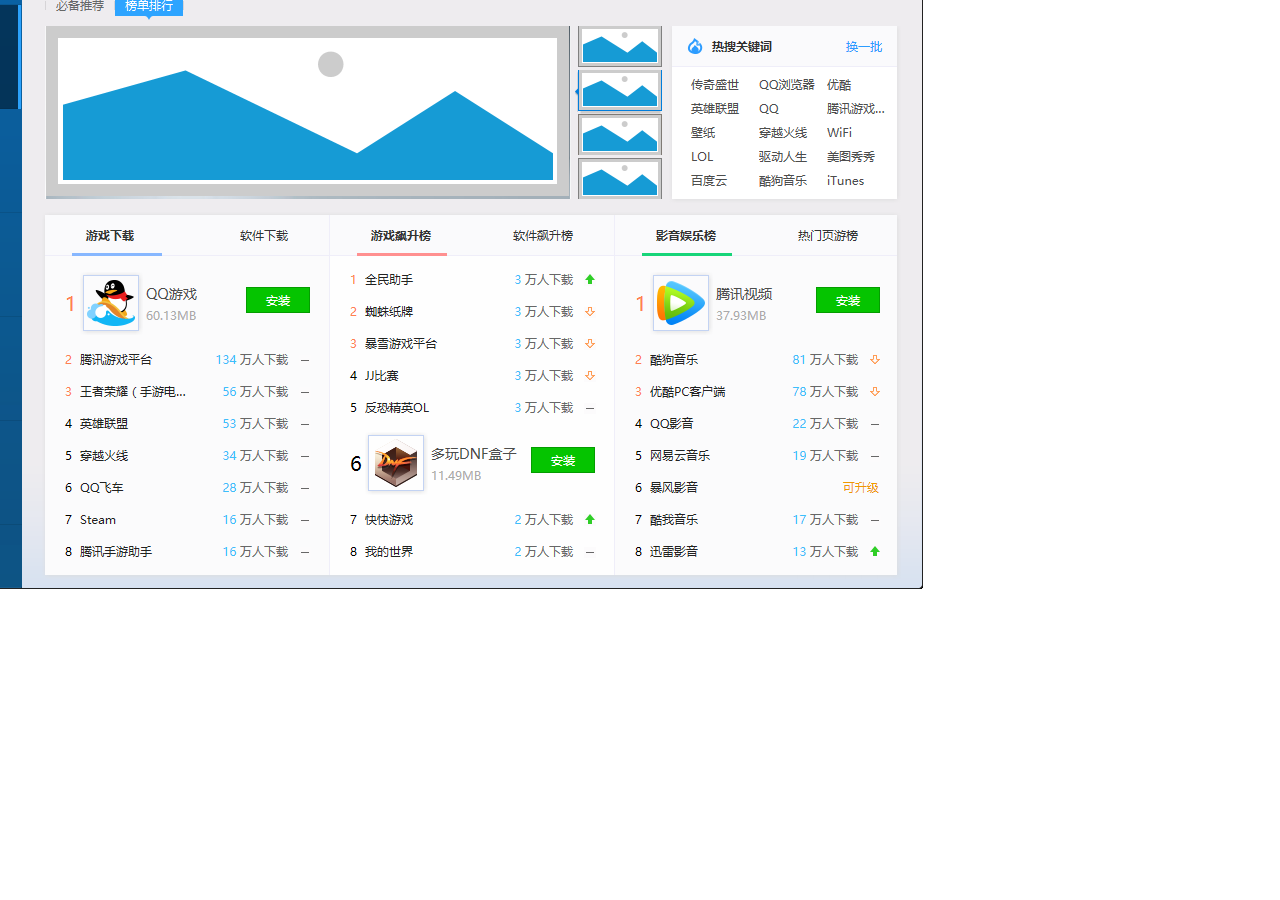
<file: page1.html>
﻿<!DOCTYPE html>
<html>
  <head>
    <title>page1</title>
    <meta http-equiv="X-UA-Compatible" content="IE=edge"/>
    <meta http-equiv="content-type" content="text/html; charset=utf-8"/>
    <meta name="apple-mobile-web-app-capable" content="yes"/>
    <link href="resources/css/jquery-ui-themes.css" type="text/css" rel="stylesheet"/>
    <link href="resources/css/axure_rp_page.css" type="text/css" rel="stylesheet"/>
    <link href="data/styles.css" type="text/css" rel="stylesheet"/>
    <link href="files/page1/styles.css" type="text/css" rel="stylesheet"/>
    <script src="resources/scripts/jquery-1.7.1.min.js"></script>
    <script src="resources/scripts/jquery-ui-1.8.10.custom.min.js"></script>
    <script src="resources/scripts/axure/axQuery.js"></script>
    <script src="resources/scripts/axure/globals.js"></script>
    <script src="resources/scripts/axutils.js"></script>
    <script src="resources/scripts/axure/annotation.js"></script>
    <script src="resources/scripts/axure/axQuery.std.js"></script>
    <script src="resources/scripts/axure/doc.js"></script>
    <script src="data/document.js"></script>
    <script src="resources/scripts/messagecenter.js"></script>
    <script src="resources/scripts/axure/events.js"></script>
    <script src="resources/scripts/axure/recording.js"></script>
    <script src="resources/scripts/axure/action.js"></script>
    <script src="resources/scripts/axure/expr.js"></script>
    <script src="resources/scripts/axure/geometry.js"></script>
    <script src="resources/scripts/axure/flyout.js"></script>
    <script src="resources/scripts/axure/ie.js"></script>
    <script src="resources/scripts/axure/model.js"></script>
    <script src="resources/scripts/axure/repeater.js"></script>
    <script src="resources/scripts/axure/sto.js"></script>
    <script src="resources/scripts/axure/utils.temp.js"></script>
    <script src="resources/scripts/axure/variables.js"></script>
    <script src="resources/scripts/axure/drag.js"></script>
    <script src="resources/scripts/axure/move.js"></script>
    <script src="resources/scripts/axure/visibility.js"></script>
    <script src="resources/scripts/axure/style.js"></script>
    <script src="resources/scripts/axure/adaptive.js"></script>
    <script src="resources/scripts/axure/tree.js"></script>
    <script src="resources/scripts/axure/init.temp.js"></script>
    <script src="files/page1/data.js"></script>
    <script src="resources/scripts/axure/legacy.js"></script>
    <script src="resources/scripts/axure/viewer.js"></script>
    <script src="resources/scripts/axure/math.js"></script>
    <script type="text/javascript">
      $axure.utils.getTransparentGifPath = function() { return 'resources/images/transparent.gif'; };
      $axure.utils.getOtherPath = function() { return 'resources/Other.html'; };
      $axure.utils.getReloadPath = function() { return 'resources/reload.html'; };
    </script>
  </head>
  <body>
    <div id="base" class="">

      <!-- Unnamed (图片) -->
      <div id="u953" class="ax_default _图片">
        <img id="u953_img" class="img " src="images/page1/u953.png"/>
        <!-- Unnamed () -->
        <div id="u954" class="text" style="display: none; visibility: hidden">
          <p><span></span></p>
        </div>
      </div>

      <!-- Unnamed (图片) -->
      <div id="u955" class="ax_default _图片">
        <img id="u955_img" class="img " src="images/page1/u955.png"/>
        <!-- Unnamed () -->
        <div id="u956" class="text" style="display: none; visibility: hidden">
          <p><span></span></p>
        </div>
      </div>

      <!-- Unnamed (图片) -->
      <div id="u957" class="ax_default _图片">
        <img id="u957_img" class="img " src="images/page1/u957.png"/>
        <!-- Unnamed () -->
        <div id="u958" class="text" style="display: none; visibility: hidden">
          <p><span></span></p>
        </div>
      </div>

      <!-- Unnamed (图片) -->
      <div id="u959" class="ax_default _图片">
        <img id="u959_img" class="img " src="images/page1/u957.png"/>
        <!-- Unnamed () -->
        <div id="u960" class="text" style="display: none; visibility: hidden">
          <p><span></span></p>
        </div>
      </div>

      <!-- Unnamed (图片) -->
      <div id="u961" class="ax_default _图片">
        <img id="u961_img" class="img " src="images/page1/u957.png"/>
        <!-- Unnamed () -->
        <div id="u962" class="text" style="display: none; visibility: hidden">
          <p><span></span></p>
        </div>
      </div>

      <!-- Unnamed (图片) -->
      <div id="u963" class="ax_default _图片">
        <img id="u963_img" class="img " src="images/page1/u957.png"/>
        <!-- Unnamed () -->
        <div id="u964" class="text" style="display: none; visibility: hidden">
          <p><span></span></p>
        </div>
      </div>
    </div>
  </body>
</html>
</file>
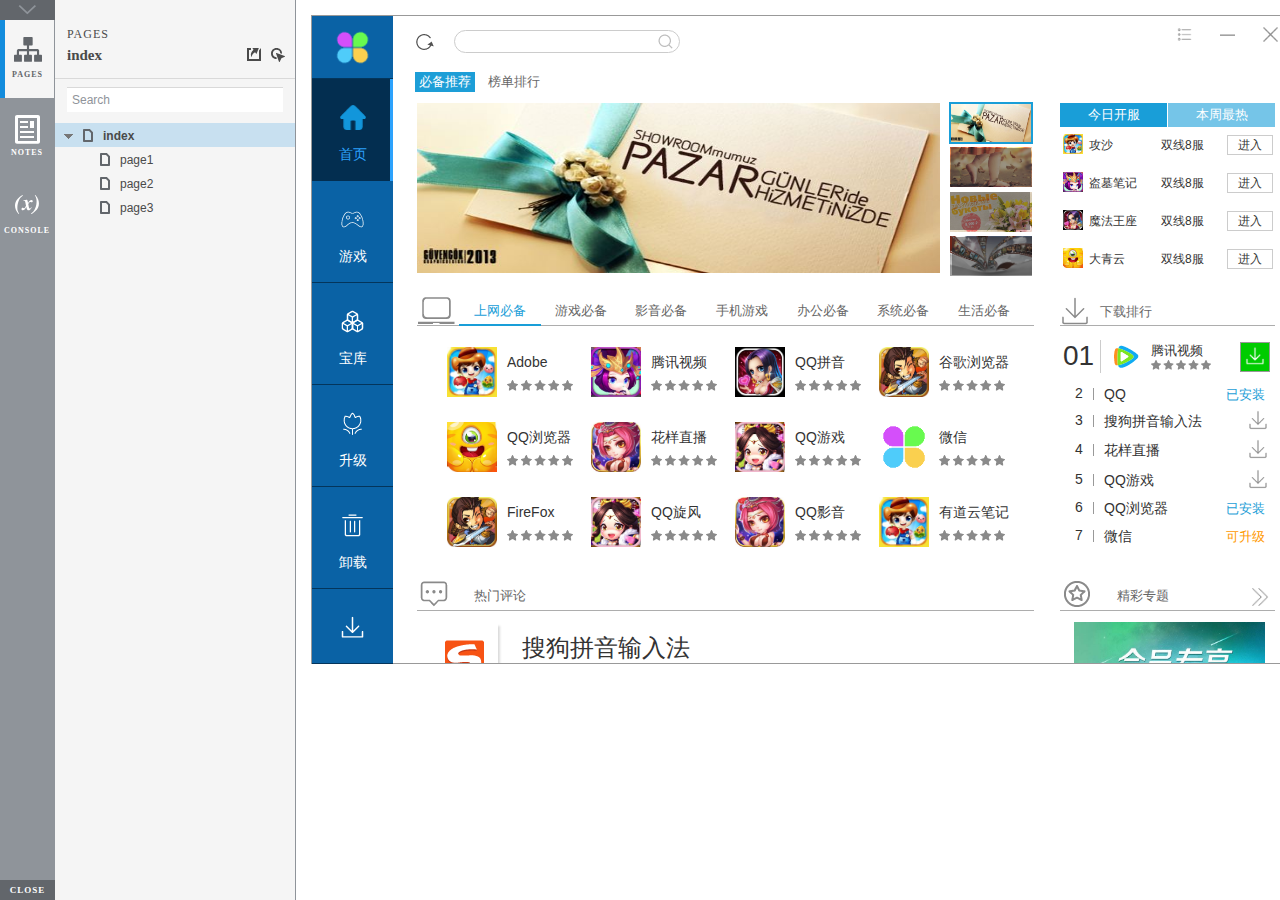
<file: start.html>
﻿<!DOCTYPE html>
<html xmlns="http://www.w3.org/1999/xhtml" xml:lang="en" lang="en">
<head>
    <title>Untitled Document</title>
    <meta http-equiv="X-UA-Compatible" content="IE=edge"/>
    <meta http-equiv="content-type" content="text/html; charset=utf-8" />
    <meta name="viewport" content="width=device-width, initial-scale=1.0" />
    <meta name="apple-mobile-web-app-capable" content="yes" />
    <link type="text/css" href="resources/css/reset.css" rel="Stylesheet" />
    <link type="text/css" href="resources/css/default.css" rel="Stylesheet" />
    <!--<link href='https://fonts.googleapis.com/css?family=Nunito:300' rel='stylesheet' type='text/css'>-->

    <script type="text/javascript">
        if (location.href.toString().indexOf('file://localhost/') == 0) {
            location.href = location.href.toString().replace('file://localhost/', 'file:///');
        }
    </script>

    <script type="text/javascript" src="resources/scripts/jquery-1.7.1.min.js"></script>
    <script type="text/javascript" src="resources/scripts/player/splitter.js"></script>
    <script type="text/javascript" src="resources/scripts/axutils.js"></script>
    <script type="text/javascript" src="resources/scripts/player/axplayer.js"></script>
    <script type="text/javascript" src="resources/scripts/messagecenter.js"></script>
    <script type="text/javascript" src="data/document.js"></script>
    <style type="text/css">

#outerContainer {
	width:1000px;
	height:1500px;
}

.vsplitbar {
    width: 3px;
    /*background: #B9B9B9;*/
    border-right: 1px solid #8f949a;
}

.vsplitbar:hover, .vsplitbar.active {
    background: #8f949a;
}

#rightPanel {
    background-color: White;
}

/*#leftPanel {
    min-width: 120px;
}*/

.splitterMask {
   position:absolute;
   top: 0;
   left: 0;
   width: 100%;
   height: 100%;
   overflow: hidden;
   background-image: url(resources/images/transparent.gif);
   z-index: 20000;
}

    </style>
    <script type="text/javascript" language="JavaScript"><!--
        var SITEMAP_COLLAPSE_VAR_NAME = 'c';
        var PLUGIN_VAR_NAME = 'g';
        var FOOTNOTES_VAR_NAME = 'fn';
        var ADAPTIVE_VIEW_VAR_NAME = 'view';
        var lastLeftPanelWidth = 295;
        var toolBarOnly = true;

        // isolate scope
        (function() {
            setUpController();
            
            var configuration = $axure.document.configuration;
            var _settings = {};
            _settings.projectId = configuration.prototypeId;
            _settings.isAxshare = configuration.isAxshare;
            _settings.loadFeedbackPlugin = configuration.loadFeedbackPlugin;
            var cHash = getHashStringVar(SITEMAP_COLLAPSE_VAR_NAME);
            _settings.startCollapsed = cHash == "1";
            if(cHash == "2") closePlayer();
            var gHash = getHashStringVar(PLUGIN_VAR_NAME);
            if(gHash == "") gHash = 1;
            _settings.startPluginGid = gHash;

            $axure.player.settings = _settings;

            $(window).bind('load', function() {
                if(CHROME_5_LOCAL && !$('body').attr('pluginDetected')) {
                    window.location = 'resources/chrome/chrome.html';
                }
            });

            $(document).ready(function() {
                $axure.page.bind('load.start', mainFrame_onload);
                $axure.messageCenter.addMessageListener(messageCenter_message);

                $(document).on('pluginShown', function (event, data) {
                    setVarInCurrentUrlHash('g', data ? data : '');
                });

                $(document).on('pluginCreated', function(event, data) {
                    if($axure.player.settings.startPluginGid == data) {
                        $axure.player.showPlugin(data);
                    }
                });

                if($axure.player.settings.loadFeedbackPlugin) {
                    if($axure.player.settings.isAxshare) {
                        $axure.utils.loadJS('/Scripts/plugins/feedback/feedback8.js');
                    } else {
                        $axure.utils.loadJS('http://share.axure.com/Scripts/plugins/feedback/feedback8.js');
                    }
                }

                if(navigator.userAgent.indexOf("MSIE") >= 0) $('#outerContainer').width('100%');
                initialize();
                if($axure.player.settings.startCollapsed) $('#outerContainer').splitter({ sizeLeft: 0 });
                else $('#outerContainer').splitter({ sizeLeft: lastLeftPanelWidth });
                $('#leftPanel').width(lastLeftPanelWidth);
                
                $(window).resize(function() { resizeContent(); });

                $('#maximizePanelContainer').hide();

                initializeLogo();

                $(window).resize();
                resizeContent();
                
                $axure.player.collapseToBar();

                if($axure.player.settings.startCollapsed) {
                    collapse();
                    $('#leftPanel').width(0);
                }

                if(MOBILE_DEVICE) {
                    $('#interfaceControlFrameMinimizeContainer').height('45px');
                    $('#interfaceControlFrameMinimizeContainer a').height('45px');
                    $('#interfaceControlFrameHeaderContainer').css('margin-top','45px');
                    $('#interfaceControlFrameCloseContainer a').css('padding','10px 0px');
                    $('#maximizePanelContainer').height('45px');//.css('top','inherit').css('bottom','0px');

                    $('body').removeClass('hashover');

                    if(IOS) {
                        $('#rightPanel').css('overflow', 'auto').css('-webkit-overflow-scrolling', 'touch').css('-ms-overflow-x', 'hidden');

                        window.addEventListener("orientationchange", function() {
                            var viewport = document.querySelector("meta[name=viewport]");
                            //so iOS doesn't zoom when switching back to portrait
                            viewport.setAttribute('content', 'width=device-width, initial-scale=1.0, maximum-scale=1.0');
                            viewport.setAttribute('content', 'width=device-width, initial-scale=1.0');
                            resizeContent();
                        }, false);

                        $axure.page.bind('load.start', function() {
                            resizeContent();
                        });
                    }
                }

            });

            function initialize() {
                var legacyQString = getQueryString("Page");
                if (legacyQString.length > 0) {
                    location.href = location.href.substring(0, location.href.indexOf("?")) + "#p=" + legacyQString;
                    return;
                }

                var mainFrame = document.getElementById("mainFrame");
                mainFrame.contentWindow.location.href = getInitialUrl();
            }

            function initializeLogo() {
                if($axure.document.configuration.logoImagePath) {
                    var image = new Image();
                    image.onload = function() {
                        $('#logoImage').css('max-width', this.width + 'px');
                        $axure.player.resizeContent();
                    };
                    image.src = $axure.document.configuration.logoImagePath;
                
                    $('#interfaceControlFrameLogoImageContainer').html('<img id="logoImage" src="" />');
                    $('#logoImage').attr('src', $axure.document.configuration.logoImagePath).load(function() { resizeContent(); });
                } else $('#interfaceControlFrameLogoImageContainer').hide();

                if ($axure.document.configuration.logoImageCaption) {
                    $('#interfaceControlFrameLogoCaptionContainer').html($axure.document.configuration.logoImageCaption);
                } else $('#interfaceControlFrameLogoCaptionContainer').hide();

                if(!$('#interfaceControlFrameLogoImageContainer').is(':visible') && !$('#interfaceControlFrameLogoCaptionContainer').is(':visible')) {
                    $('#interfaceControlFrameLogoContainer').hide();
                }
            }

            var resizeContent = $axure.player.resizeContent = function() {
                var newHeight = $(window).height();
                var newWidth = $(window).width();

                var controlContainerHeight = newHeight;// - 30;
                if($('#interfaceControlFrameLogoContainer').is(':visible')) controlContainerHeight -= $('#interfaceControlFrameLogoContainer').outerHeight();// + 16;

                $('#outerContainer').height(newHeight).width(newWidth);
                $('.vsplitbar').height(newHeight);
                $('#leftPanel').height(newHeight);
                $('#interfaceControlFrame').height(newHeight);
                $('#interfaceControlFrameContainer').height(newHeight);
                $('#interfaceControlFrameHostContainer').height(controlContainerHeight);

                $('#rightPanel').height(newHeight);
                $('#mainFrame').height(newHeight);

                if($('#leftPanel').is(':visible')) $('#rightPanel').width($(window).width() - $('#leftPanel').width() - 1);// $('.vsplitbar').width());
                else $('#rightPanel').width($(window).width());

                $(document).trigger('ContainerHeightChange',[controlContainerHeight]);

                if(MOBILE_DEVICE) {
                    if(!(getHashStringVar(ADAPTIVE_VIEW_VAR_NAME).length > 0)) $axure.messageCenter.postMessage('setAdaptiveViewForSize', {'width':newWidth, 'height':$('#rightPanel').height()});
                }
            }

            var collapseToBar = $axure.player.collapseToBar = function() {
                lastLeftPanelWidth = $('#leftPanel').width();
                $('#leftPanel').width('55px');
                $('.vsplitbar').hide();
                $('#rightPanel').width($(window).width() - $('#leftPanel').width());
                $(window).resize();
                $('#outerContainer').trigger('resize');
                toolBarOnly = true;
            }

            var expandFromBar = $axure.player.expandFromBar = function() {
                if($('.vsplitbar').is(':visible')) return;

                $('#leftPanel').width(lastLeftPanelWidth);
                $('.vsplitbar').show();
                $('#rightPanel').width($(window).width() - $('#leftPanel').width() - 1);// $('.vsplitbar').width());
                $(window).resize();
                $('#outerContainer').trigger('resize');
                toolBarOnly = false;
            }

        })();

        function messageCenter_message(message, data) {
            if(message == 'expandFrame') expand();
            else if(message == 'getCollapseFrameOnLoad' && $axure.player.settings.startCollapsed && !MOBILE_DEVICE) $axure.messageCenter.postMessage('collapseFrameOnLoad');
        }

        
        function getInitialUrl() {
            var pageName = getHashStringVar("p");
            if(pageName.length > 0) return pageName + ".html";
            else {
                var url = getFirstPageUrl($axure.document.sitemap.rootNodes);
                return (url ? url : "about:blank");
            }
        }

        function getFirstPageUrl(nodes) {
            for (var i = 0; i < nodes.length; i++) {
                var node = nodes[i];
                if (node.url) return node.url;
                else {
                    var hasChildren = (node.children && node.children.length > 0);
                    if (hasChildren) {
                        var url = getFirstPageUrl(node.children);
                        if (url) return url;
                    }
                }
            }
            return null;
        }

        function closePlayer() {
            if($axure.page.location) window.location.href = $axure.page.location;
            else {
                var pageFile = getInitialUrl();
                var currentLocation = window.location.toString();
                window.location.href = currentLocation.substr(0, currentLocation.lastIndexOf("/") + 1) + pageFile;
            }
        }

        function replaceHash(newHash) {
            var currentLocWithoutHash = window.location.toString().split('#')[0];

            //We use replace so that every hash change doesn't get appended to the history stack.
            //We use replaceState in browsers that support it, else replace the location
            if(typeof window.history.replaceState != 'undefined') {
                try {
                    //Chrome 45 (Version 45.0.2454.85 m) started throwing an error here when generated locally (this only happens with sitemap open) which broke all interactions.
                    //try catch breaks the url adjusting nicely when the sitemap is open, but all interactions and forward and back buttons work.
                    //Uncaught SecurityError: Failed to execute 'replaceState' on 'History': A history state object with URL 'file:///C:/Users/Ian/Documents/Axure/HTML/Untitled/start.html#p=home' cannot be created in a document with origin 'null'.
                    window.history.replaceState(null, null, currentLocWithoutHash + newHash);
                } catch(ex) {}
            } else {
                window.location.replace(currentLocWithoutHash + newHash);
            }
        }

        function collapse() {
            setVarInCurrentUrlHash('c', 1);
            if(!toolBarOnly) lastLeftPanelWidth = $('#leftPanel').width();

            $('#maximizePanelContainer').show();
            $('#leftPanel').hide();
            $('.vsplitbar').hide();
            $('#rightPanel').width($(window).width());
            $(window).resize();
            $('#outerContainer').trigger('resize');

            $(document).trigger('sidebarCollapse');

            if(MOBILE_DEVICE) {
                $('#maximizePanelContainer').animate({
                    top:$('#rightPanel').height() - $('#maximizePanelContainer').height()
                }, 300, 'swing', function() {
                    $('#maximizePanelContainer').css('top', 'inherit').css('bottom', '0px');
                });
            }
        }

        function expand() {
            if(MOBILE_DEVICE) {
                $('#maximizePanelContainer').css('top', '0px').css('bottom', 'inherit');
            }

            deleteVarFromCurrentUrlHash('c');
            $('#maximizePanelContainer').hide();
            $('#leftPanel').width(lastLeftPanelWidth);
            $('#leftPanel').show();
            if(!toolBarOnly) {
                $('.vsplitbar').show();
                $('#rightPanel').width($(window).width() - $('#leftPanel').width() - 1);
            } else {
                $axure.player.collapseToBar();
            }
            $(window).resize();
            $('#outerContainer').trigger('resize');

            $(document).trigger('sidebarExpanded');
        }


        function mainFrame_onload() {
            if($axure.page.pageName) document.title = $axure.page.pageName;
        }

        function getQueryString(query) {
            var qstring = self.location.href.split("?");
            if(qstring.length < 2) return "";
            return GetParameter(qstring, query);
        }
        
        function GetParameter(qstring, query) {
            var prms = qstring[1].split("&");
            var frmelements = new Array();
            var currprmeter, querystr = "";

            for(var i = 0; i < prms.length; i++) {
                currprmeter = prms[i].split("=");
                frmelements[i] = new Array();
                frmelements[i][0] = currprmeter[0];
                frmelements[i][1] = currprmeter[1];
            }

            for(j = 0; j < frmelements.length; j++) {
                if(frmelements[j][0].toLowerCase() == query.toLowerCase()) {
                    querystr = frmelements[j][1];
                    break;
                }
            }
            return querystr;
        }
        
        function getHashStringVar(query) {
            var qstring = self.location.href.split("#");
            if(qstring.length < 2) return "";
            return GetParameter(qstring, query);
        }

        function setHashStringVar(currentHash, varName, varVal) {
            var varWithEqual = varName + '=';
            var poundVarWithEqual = varVal === '' ? '' :  '#' + varName + '=' + varVal;
            var ampVarWithEqual = varVal === '' ? '' :  '&' + varName + '=' + varVal;
            var hashToSet = '';

            var pageIndex = currentHash.indexOf('#' + varWithEqual);
            if(pageIndex == -1) pageIndex = currentHash.indexOf('&' + varWithEqual);
            if(pageIndex != -1) {
                var newHash = currentHash.substring(0, pageIndex);

                newHash = newHash == '' ? poundVarWithEqual : newHash + ampVarWithEqual;

                var ampIndex = currentHash.indexOf('&', pageIndex + 1);
                if(ampIndex != -1) {
                    newHash = newHash == '' ? '#' + currentHash.substring(ampIndex + 1) : newHash + currentHash.substring(ampIndex);
                }
                hashToSet = newHash;
            } else if(currentHash.indexOf('#') != -1) {
                hashToSet = currentHash + ampVarWithEqual;
            } else {
                hashToSet = poundVarWithEqual;
            }

            if(hashToSet != '' || varVal == '') {
                return hashToSet;
            }

            return null;
        }

        function setVarInCurrentUrlHash(varName, varVal) {
            var newHash = setHashStringVar(window.location.hash, varName, varVal);

            if(newHash != null) {
                replaceHash(newHash);
            }
        }

        function deleteHashStringVar(currentHash, varName) {
            var varWithEqual = varName + '=';

            var pageIndex = currentHash.indexOf('#' + varWithEqual);
            if(pageIndex == -1) pageIndex = currentHash.indexOf('&' + varWithEqual);
            if(pageIndex != -1) {
                var newHash = currentHash.substring(0, pageIndex);

                var ampIndex = currentHash.indexOf('&', pageIndex + 1);

                //IF begin of string....if none blank, ELSE # instead of & and rest
                //IF in string....prefix + if none blank, ELSE &-rest
                if(newHash == '') { //beginning of string
                    newHash = ampIndex != -1 ? '#' + currentHash.substring(ampIndex + 1) : '';
                } else { //somewhere in the middle
                    newHash = newHash + (ampIndex != -1 ? currentHash.substring(ampIndex) : '');
                }

                return newHash;
            }

            return null;
        }

        function deleteVarFromCurrentUrlHash(varName) {
            var newHash = deleteHashStringVar(window.location.hash, varName);

            if(newHash != null) {
                replaceHash(newHash);
            }
        }
    --></script>

    <link type="text/css" rel="Stylesheet" href="plugins/sitemap/styles/sitemap.css" />
    <script type="text/javascript" src="plugins/sitemap/sitemap.js"></script>
    <link type="text/css" rel="Stylesheet" href="plugins/page_notes/styles/page_notes.css" />
    <script type="text/javascript" src="plugins/page_notes/page_notes.js"></script>
    <!--<link type="text/css" rel="Stylesheet" href="plugins/recordplay/styles/recordplay.css" />
    <script type="text/javascript" src="plugins/recordplay/recordplay.js"></script>-->
    <link type="text/css" rel="Stylesheet" href="plugins/debug/styles/debug.css" />
    <script type="text/javascript" src="plugins/debug/debug.js"></script>

</head>
<body scroll="no" class="hashover">
    <div id="outerContainer">

        <div id="leftPanel">
            <div id="interfaceControlFrame">
                <div id="interfaceControlFrameMinimizeContainer">
                    <a title="Collapse" id="interfaceControlFrameMinimizeButton" onclick="collapse();">&nbsp;</a>
                </div>
                <div id="interfaceControlFrameHeaderContainer">
                    <ul id="interfaceControlFrameHeader"></ul>
                </div>
                <div id="interfaceControlFrameContainer">
                    <div id="interfaceControlFrameLogoContainer">
                        <div id="interfaceControlFrameLogoImageContainer"></div>
                        <div id="interfaceControlFrameLogoCaptionContainer"></div>
                    </div>
                    <div id="interfaceControlFrameHostContainer">
                    </div>
                </div>
                <div id="interfaceControlFrameCloseContainer">
                    <a title="Close" id="interfaceControlFrameCloseButton" onclick="closePlayer();">CLOSE</a>
                </div>
            </div>
        </div>
        <div id="rightPanel">
            <iframe id="mainFrame" name="mainFrame" width="100%" height="100%" src="" frameborder="0" style="display: block;" webkitallowfullscreen mozallowfullscreen allowfullscreen></iframe>
        </div>

    </div>

    <div id="maximizePanelContainer">
        <iframe id="expandFrame" src="resources/expand.html" width="100%" height="100%" scrolling="no" allowtransparency="true" frameborder="0"></iframe>
    </div>

</body>
</html>
</file>
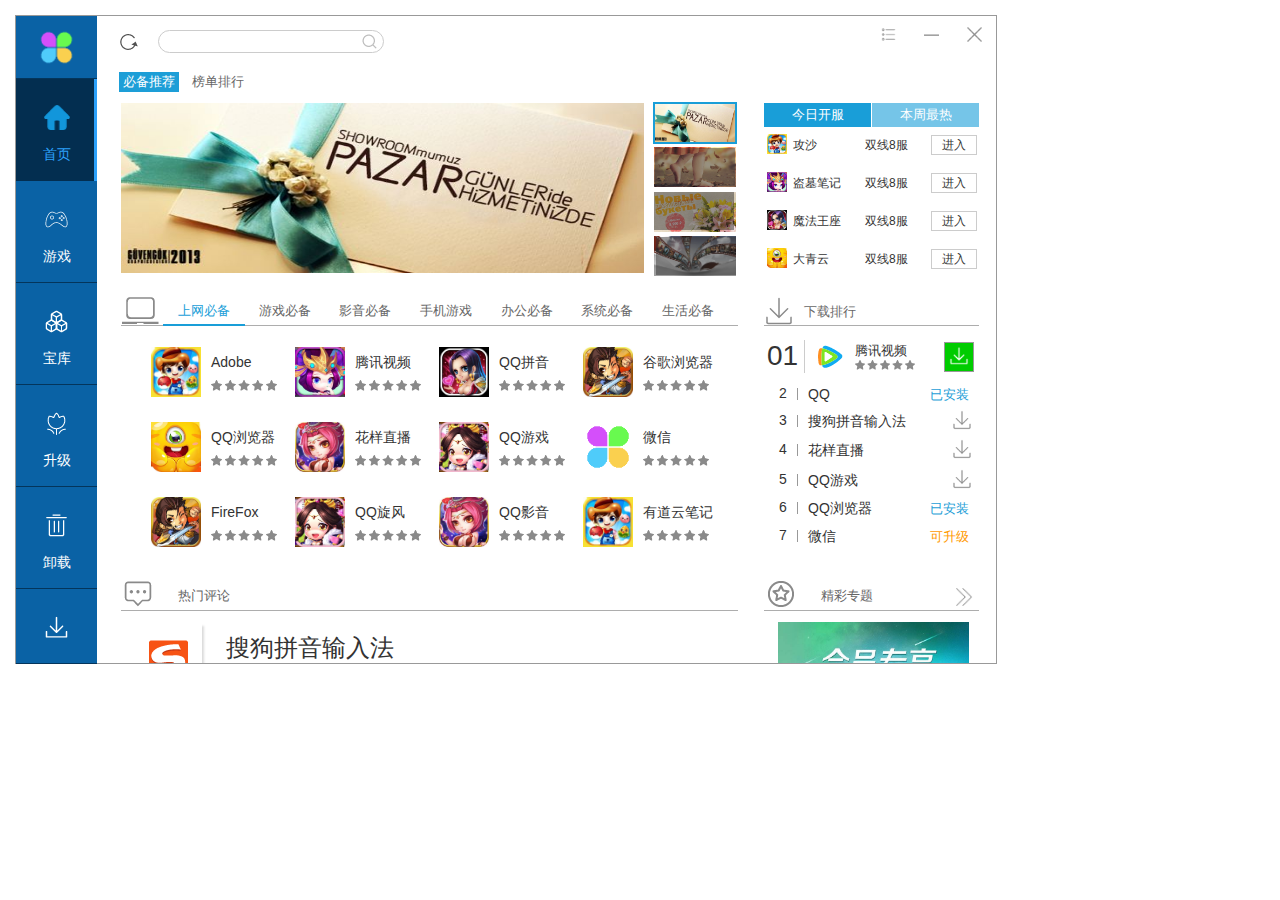
<file: resources/reload.html>
﻿<html>
	<head>
		<title></title>
	</head>
	<body>
	
	<script language="javascript">
	function getUrl() {
      var query = window.location.hash.substring(1);
      var vars = query.split("&&&");
      for (var i=0;i<vars.length;i++) {
        var url = vars[i];
        return decodeURI(url).replace("html%23","html#");
      } 
    }

    var rel = '../';
    var url = getUrl();
    if (url.indexOf(":") > 0 && url.indexOf(":") < 10) rel = '';
	self.location.href = rel + url;
	</script>
	
	</body>
</html>
</file>
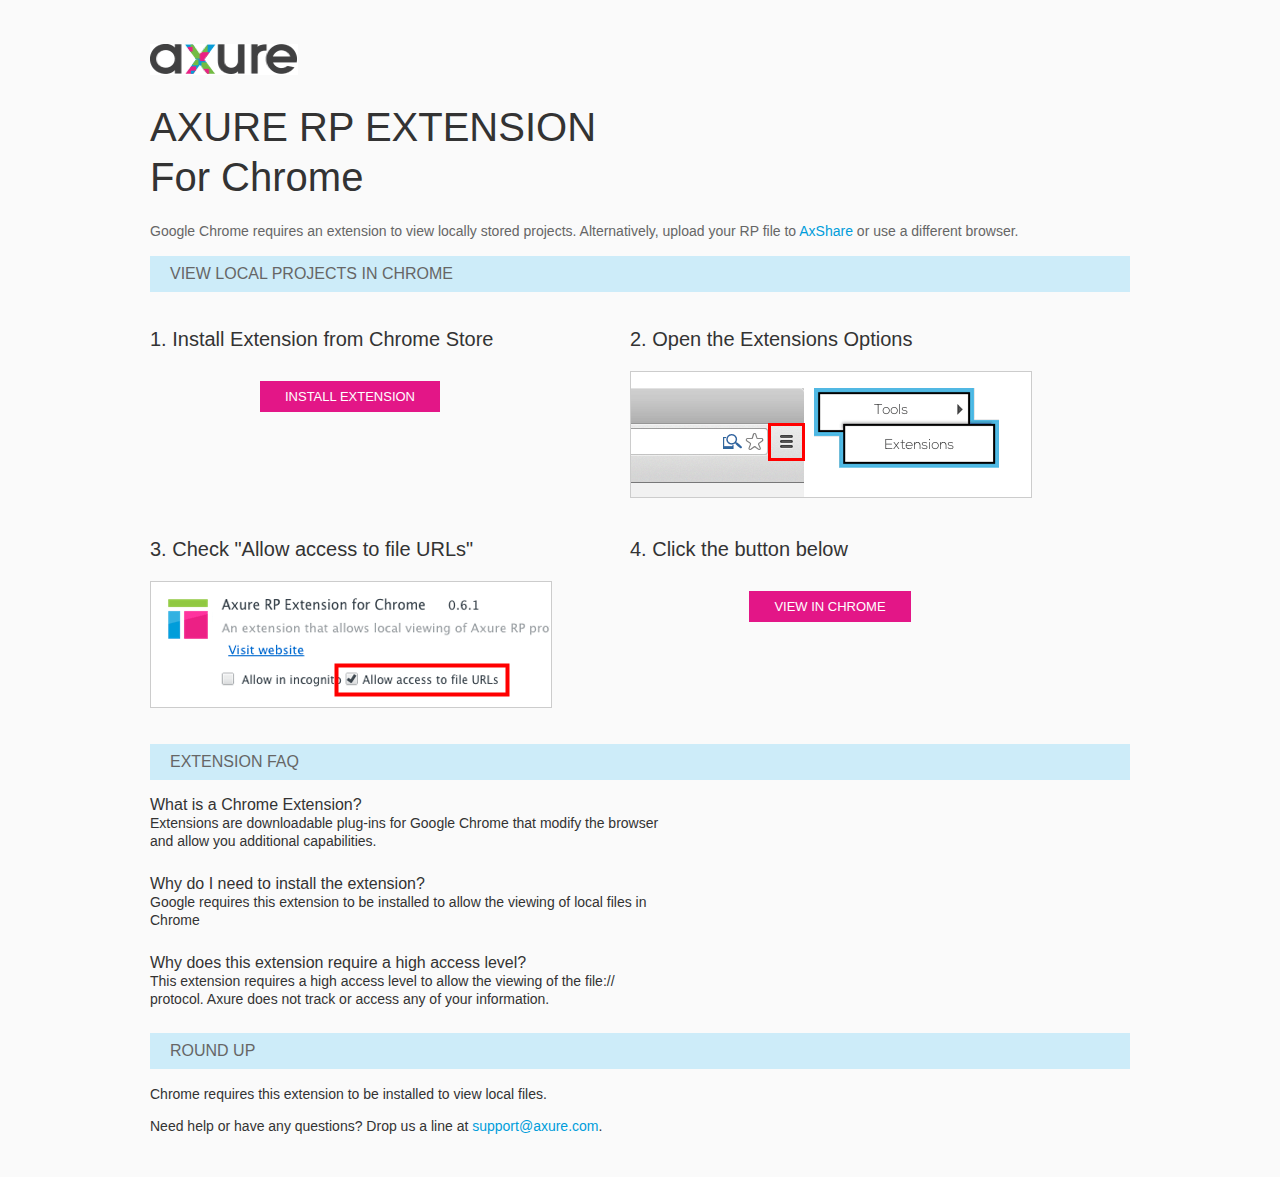
<file: resources/chrome/chrome.html>
<html>
<head>
    <title>Install the Axure RP Chrome Extension</title>
    <style type="text/css">
        *
        {
            font-family: Helvetica, Arial, sans-serif;
        }
        body
        {
            text-align: center;
            background-color: #fafafa;
        }
        p
        {
            font-size: 14px;
            line-height: 18px;
            color: #333333;
        }
        div.container
        {
            width: 980px;
            margin-left: auto;
            margin-right: auto;
            text-align: left;
        }
        a
        {
            text-decoration: none;
            color: #009dda;
        }
        .button
        {
            background: #E31687;
            font: normal 16px Arial, sans-serif;
            color: #FFFFFF;
            padding: 8px 25px 8px 25px;
            border: 0;
            display: inline-block;
            margin-top: 10px;
            text-transform: uppercase;
            font-size: 13px;
        }
        a:hover.button
        {
            opacity: .8;
        }
        div.left
        {
            width: 400px;
            float: left;
            margin-right: 80px;
        }
        div.right
        {
            width: 400px;
            float: left;
        }
        div.buttonContainer
        {
            text-align: center;
        }
        h1
        {
            font-size: 40px;
            color: #333333;
            line-height: 50px;
            margin-bottom: 20px;
            font-weight: normal;
        }
        h2
        {
            font-size: 38px;
            font-weight: normal;
            color: #08639C;
            text-align: center;
        }
        h3
        {
            font-size: 20px;
            color: #333333;
            font-weight: normal;
        }
        .heading
        {
            background-color: #cdecf9;
            height: 36px;
            line-height: 36px;
            padding-left: 20px;
            font-size: 16px;
            color: #666666;
        }
        span.faq
        {
            font-size: 16px;
            font-weight: normal;
            color: #333333;
            display: block;
        }
    </style>
</head>
<body>
    <div class="container">
        <br />
        <br />
        <img src="axure_logo.gif" alt="axure" />
        <br />
        <h1>
            AXURE RP EXTENSION<br />
            For Chrome</h1>
        <p style="font-size: 14px; color: #666666; margin-top: 10px;">
            Google Chrome requires an extension to view locally stored projects. Alternatively,
            upload your RP file to <a href="https://share.axure.com">AxShare</a> or use a different
            browser.</p>
        <h3 class="heading">
            VIEW LOCAL PROJECTS IN CHROME</h3>
        <div class="left">
            <h3>
                1. Install Extension from Chrome Store</h3>
            <div class="buttonContainer">
                <a class="button" href="https://chrome.google.com/webstore/detail/dogkpdfcklifaemcdfbildhcofnopogp"
                    target="_blank">Install Extension</a>
            </div>
        </div>
        <div class="right">
            <h3>
                2. Open the Extensions Options</h3>
            <img src="extensions_menu.gif" alt="extensions" />
        </div>
        <div style="clear: both; height: 20px;">
            &nbsp;</div>
        <div class="left">
            <h3>
                3. Check "Allow access to file URLs"</h3>
            <img src="allow_access.gif" alt="allow access" />
        </div>
        <div class="right">
            <h3>
                4. Click the button below</h3>
            <div class="buttonContainer">
                <a class="button" href="../../start.html">View in Chrome</a>
            </div>
        </div>
        <div style="clear: both; height: 20px;">
        </div>
        <h3 class="heading">
            EXTENSION FAQ</h3>
        <p>
            <span class="faq">What is a Chrome Extension?</span> Extensions are downloadable
            plug-ins for Google Chrome that modify the browser<br />
            and allow you additional capabilities.
        </p>
        <p style="margin-top: 25px;">
            <span class="faq">Why do I need to install the extension?</span> Google requires
            this extension to be installed to allow the viewing of local files in<br />
            Chrome
        </p>
        <p style="margin-top: 25px; margin-bottom: 25px;">
            <span class="faq">Why does this extension require a high access level?</span> This
            extension requires a high access level to allow the viewing of the file://<br />
            protocol. Axure does not track or access any of your information.
        </p>
        <h3 class="heading">
            ROUND UP</h3>
        <p>
            Chrome requires this extension to be installed to view local files.</p>
        <p>
            Need help or have any questions? Drop us a line at <a href="mailto:support@axure.com">
                support@axure.com</a>.
        </p>
        <div style="clear: both; height: 20px;">
        </div>
    </div>
</body>
</html>
</file>
<file: resources/css/axure_rp_page.css>
﻿/* so the window resize fires within a frame in IE7 */
html, body {
    height: 100%;
}

a {
    color: inherit;
}

p {
    margin: 0px;
    text-rendering: optimizeLegibility;
    font-feature-settings: "kern" 1;
    -webkit-font-feature-settings: "kern";
    -moz-font-feature-settings: "kern";
    -moz-font-feature-settings: "kern=1";
    font-kerning: normal;
}

iframe {
    background: #FFFFFF;
}

/* to match IE with C, FF */
input {
    padding: 1px 0px 1px 0px;
    box-sizing: border-box;
    -moz-box-sizing: border-box;
}

textarea {
    margin: 0px;
    box-sizing: border-box;
    -moz-box-sizing: border-box;
}

div.intcases {
    font-family: arial; 
    font-size: 12px;
    text-align:left; 
    border:1px solid #AAA; 
    background:#FFF none repeat scroll 0% 0%; 
    z-index:9999; 
    visibility:hidden; 
    position:absolute;
    padding: 0px;
    border-radius: 3px;
    white-space: nowrap;
}

div.intcaselink {
    cursor: pointer;
    padding: 3px 8px 3px 8px;
    margin: 5px;
    background:#EEE none repeat scroll 0% 0%; 
    border:1px solid #AAA;
    border-radius: 3px;
}

div.refpageimage {
    position: absolute;
    left: 0px;
    top: 0px;
    font-size: 0px;
    width: 16px;
    height: 16px;
    cursor: pointer;
    background-image: url(images/newwindow.gif);
    background-repeat: no-repeat;
}

div.annnoteimage {
    position: absolute;
    left: 0px;
    top: 0px;
    font-size: 0px;
    /*width: 16px;
    height: 12px;*/
    cursor: help;
    /*background-image: url(images/note.gif);*/
    /*background-repeat: no-repeat;*/
    width: 13px;
    height: 12px;
    padding-top: 1px;
    text-align: center;
    background-color: #138CDD;
    -moz-box-shadow: 1px 1px 3px #aaa;
    -webkit-box-shadow: 1px 1px 3px #aaa;
    box-shadow: 1px 1px 3px #aaa;
}

div.annnoteline {
    display: inline-block;
    width: 9px;
    height: 1px;
    border-bottom: 1px solid white;
    margin-top: 1px;
}

div.annnotelabel {
    position: absolute;
    left: 0px;
    top: 0px;
    font-family: Helvetica,Arial;
    font-size: 10px;
    /*border: 1px solid rgb(166,221,242);*/
    cursor: help;
    /*background:rgb(0,157,217) none repeat scroll 0% 0%;*/ 
    padding: 1px 3px 1px 3px;
    white-space: nowrap;
    color: white;
    
    background-color: #138CDD;
    -moz-box-shadow: 1px 1px 3px #aaa;
    -webkit-box-shadow: 1px 1px 3px #aaa;
    box-shadow: 1px 1px 3px #aaa;
}

.annotation {
    font-size: 12px;
    padding-left: 2px;
    margin-bottom: 5px;
}

.annotationName {
    /*font-size: 13px;
    font-weight: bold;
    margin-bottom: 3px;
    white-space: nowrap;*/

    font-family: 'Trebuchet MS';
    font-size: 14px;
    font-weight: bold;
    margin-bottom: 5px;
    white-space: nowrap;
}

.annotationValue {
    font-family: Arial, Helvetica, Sans-Serif;
    font-size: 12px;
    color: #4a4a4a;
    line-height: 21px;
    margin-bottom: 20px;
}

.noteLink {
    text-decoration: inherit;
    color: inherit;
}

.noteLink:hover {
    background-color: white;
}

/* this is a fix for the issue where dialogs jump around and takes the text-align from the body */
.dialogFix {
    position:absolute;
    text-align:left;
    border: 1px solid #8f949a;
}


@keyframes pulsate {
  from {
    box-shadow: 0 0 10px #15d6ba;
  }
  to {
    box-shadow: 0 0 20px #15d6ba;
  }
}

@-webkit-keyframes pulsate {
  from {
    -webkit-box-shadow: 0 0 10px #15d6ba;
    box-shadow: 0 0 10px #15d6ba;
  }
  to {
    -webkit-box-shadow: 0 0 20px #15d6ba;
    box-shadow: 0 0 20px #15d6ba;
  }
}
 
@-moz-keyframes pulsate {
  from {
    -moz-box-shadow: 0 0 10px #15d6ba;
    box-shadow: 0 0 10px #15d6ba;
  }
  to {
    -moz-box-shadow: 0 0 20px #15d6ba;
    box-shadow: 0 0 20px #15d6ba;
  }
}

.legacyPulsateBorder {
    /*border: 5px solid #15d6ba;
    margin: -5px;*/
    -moz-box-shadow: 0 0 10px 3px #15d6ba;
    box-shadow: 0 0 10px 3px #15d6ba;
}

.pulsateBorder {
  animation-name: pulsate;
  animation-timing-function: ease-in-out;
  animation-duration: 0.9s;
  animation-iteration-count: infinite;
  animation-direction: alternate;
  
  -webkit-animation-name: pulsate;
  -webkit-animation-timing-function: ease-in-out;
  -webkit-animation-duration: 0.9s;
  -webkit-animation-iteration-count: infinite;
  -webkit-animation-direction: alternate;

  -moz-animation-name: pulsate;
  -moz-animation-timing-function: ease-in-out;
  -moz-animation-duration: 0.9s;
  -moz-animation-iteration-count: infinite;
  -moz-animation-direction: alternate;
}

.ax_default_hidden, .ax_default_unplaced{
    display: none;
    visibility: hidden;
}

.widgetNoteSelected {
    -moz-box-shadow: 0 0 10px 3px #138CDD;
    box-shadow: 0 0 10px 3px #138CDD;
    /*-moz-box-shadow: 0 0 20px #3915d6;
    box-shadow: 0 0 20px #3915d6;*/
    /*border: 3px solid #3915d6;*/
    /*margin: -3px;*/
}


.singleImg {
    display: none;
    visibility: hidden;
}
</file>
<file: data/styles.css>
﻿.ax_default {
  font-family:'Arial Normal', 'Arial';
  font-weight:400;
  font-style:normal;
  font-size:13px;
  color:#333333;
  text-align:center;
  line-height:normal;
}
.box_1 {
}
.box_2 {
}
.box_3 {
}
.ellipse {
}
._图片 {
}
.placeholder {
}
._一级标题 {
  font-family:'Arial Normal', 'Arial';
  font-weight:bold;
  font-style:normal;
  font-size:32px;
  text-align:left;
}
._二级标题 {
  font-family:'Arial Normal', 'Arial';
  font-weight:bold;
  font-style:normal;
  font-size:24px;
  text-align:left;
}
._三级标题 {
  font-family:'Arial Normal', 'Arial';
  font-weight:bold;
  font-style:normal;
  font-size:18px;
  text-align:left;
}
._四级标题 {
  font-family:'Arial Normal', 'Arial';
  font-weight:bold;
  font-style:normal;
  font-size:14px;
  text-align:left;
}
._五级标题 {
  font-family:'Arial Normal', 'Arial';
  font-weight:bold;
  font-style:normal;
  text-align:left;
}
._六级标题 {
  font-family:'Arial Normal', 'Arial';
  font-weight:bold;
  font-style:normal;
  font-size:10px;
  text-align:left;
}
.label {
  font-size:14px;
  text-align:left;
}
._文本段落 {
  text-align:left;
}
.line {
}
</file>
<file: files/page1/styles.css>
﻿body {
  margin:0px;
  background-image:none;
  position:static;
  left:auto;
  width:864px;
  margin-left:0;
  margin-right:0;
  text-align:left;
}
#base {
  position:absolute;
  z-index:0;
}
#u953_img {
  position:absolute;
  left:0px;
  top:0px;
  width:982px;
  height:649px;
}
#u953 {
  position:absolute;
  left:-59px;
  top:-60px;
  width:982px;
  height:649px;
}
#u954 {
  position:absolute;
  left:2px;
  top:316px;
  width:978px;
  visibility:hidden;
  word-wrap:break-word;
}
#u955_img {
  position:absolute;
  left:0px;
  top:0px;
  width:523px;
  height:170px;
}
#u955 {
  position:absolute;
  left:46px;
  top:26px;
  width:523px;
  height:170px;
}
#u956 {
  position:absolute;
  left:2px;
  top:77px;
  width:519px;
  visibility:hidden;
  word-wrap:break-word;
}
#u957_img {
  position:absolute;
  left:0px;
  top:0px;
  width:82px;
  height:40px;
}
#u957 {
  position:absolute;
  left:579px;
  top:26px;
  width:82px;
  height:40px;
}
#u958 {
  position:absolute;
  left:2px;
  top:12px;
  width:78px;
  visibility:hidden;
  word-wrap:break-word;
}
#u959_img {
  position:absolute;
  left:0px;
  top:0px;
  width:82px;
  height:40px;
}
#u959 {
  position:absolute;
  left:579px;
  top:70px;
  width:82px;
  height:40px;
}
#u960 {
  position:absolute;
  left:2px;
  top:12px;
  width:78px;
  visibility:hidden;
  word-wrap:break-word;
}
#u961_img {
  position:absolute;
  left:0px;
  top:0px;
  width:82px;
  height:40px;
}
#u961 {
  position:absolute;
  left:579px;
  top:115px;
  width:82px;
  height:40px;
}
#u962 {
  position:absolute;
  left:2px;
  top:12px;
  width:78px;
  visibility:hidden;
  word-wrap:break-word;
}
#u963_img {
  position:absolute;
  left:0px;
  top:0px;
  width:82px;
  height:40px;
}
#u963 {
  position:absolute;
  left:579px;
  top:159px;
  width:82px;
  height:40px;
}
#u964 {
  position:absolute;
  left:2px;
  top:12px;
  width:78px;
  visibility:hidden;
  word-wrap:break-word;
}
</file>
<file: resources/css/default.css>
﻿body {
  font-family : Arial, Helvetica, Sans-Serif;
  background-color: #8f949a;
  overflow:hidden;
}
a {
  cursor: pointer;
}

input[type="radio"], input[type="checkbox"] {
    margin: 0px 9px 0px 0px;
    vertical-align: bottom;
}

input {
    -webkit-box-sizing: border-box;
    -moz-box-sizing: border-box;
    box-sizing: border-box;
}

#maximizePanelContainer {
  font-size: 4px;
  position:absolute;
  left: 0px;
  top: 0px;
  width: 55px;
  height: 20px;
  overflow: visible;
  z-index: 1000;
}
#maximizePanelOver {
    position: absolute;
    left: 0px;
    top: 0px;
    width: 55px;
    height: 20px;
}
.maximizePanel {
    position: absolute;
    left: 0px;
    top: 0px;
    width: 55px;
    height: 20px;
    background: #a2a2a2 url('../images/expand.png') no-repeat center center;
    background: url('../images/expand.svg') no-repeat center center, linear-gradient(rgba(200,200,200,.5),rgba(200,200,200,.5));
    cursor: pointer;
}

#interfaceControlFrameMinimizeContainer {
  position:absolute;
    top: 0px;
    left: 0px;
  font-size: 2px; /*for IE*/
  text-align: right;
  z-index: 100;
    height: 20px;
    width: 55px;
    background-color: #62666b;
}
#interfaceControlFrameMinimizeContainer a {
    display: inline-block;
    width: 55px;
    height: 20px;
    font-size: 2px;
    background: url('../images/close.png') no-repeat center center;
    background: url('../images/close.svg') no-repeat center center, linear-gradient(transparent,transparent);
    text-decoration: none;
}

.hashover #interfaceControlFrameMinimizeContainer a:hover {
    background: url('../images/close_hover.png') no-repeat center center;
    background: url('../images/close_hover.svg') no-repeat center center, linear-gradient(transparent,transparent);
}

#interfaceControlFrame {
    margin: 0px 0px 0px 55px;
}

#interfaceControlFrameCloseContainer {
    /*display: none;*/
    position:absolute;
    bottom: 0px;
    left: 0px;
    font-size: 9px;
    font-family: 'Trebuchet MS';
    font-weight: bold;
    letter-spacing: 1px;
    z-index: 100;
    width: 55px;
    background-color: #62666b;
    text-align: center;  
}
#interfaceControlFrameCloseContainer a {
    display: inline-block;
    width: 55px;
    color: #ffffff;
    padding: 5px 0px;
}

#interfaceControlFrameHeader li a {
    display: block;
    width: 54px;
    height: 78px;
    text-align: center;
    padding-top: 50px;
    outline: none;
    margin-right: 1px;
    text-decoration: none;
    color: #ffffff;
    white-space: nowrap;
    background-color: transparent;
    background-repeat: no-repeat;
    background-position: 50% 17px;
    box-sizing: border-box;
    -moz-box-sizing: border-box;
    -webkit-box-sizing: border-box;
    border-left: 4px solid transparent;
    border-right: 4px solid transparent;
}

.hashover #interfaceControlFrameHeader li a:hover {
    background-color: transparent;
    background-repeat: no-repeat;
    background-position: 50% 17px;
    color: #c2c2c2;
}

#interfaceControlFrameHeader li a.selected, #interfaceControlFrameHeader li a.selected:hover {
    background-color: #f5f5f5;
    background-repeat: no-repeat;
    background-position: 50% 17px;
    color: #62666b;
    border-left: 5px solid #138CDD;
}

#interfaceControlFrameHeaderContainer {
    float: left;
    overflow: visible;
    width: 55px;
    margin-left: -55px;
    margin-top: 20px;
}

#interfaceControlFrameHeader {
    position: relative;
    list-style: none;
    font-size: 8px;
    z-index: 50;
    font-family: 'Trebuchet MS';
    font-weight: bold;
    letter-spacing: 1px;
}

#interfaceControlFrameContainer {
    float: right;
    background-color: #f5f5f5;
    overflow: hidden;
    width: 100%;
}

#interfaceControlFrameLogoContainer {
  background-color: White;
  padding: 20px 10px 10px 10px;
  overflow: hidden;
}

#interfaceControlFrameLogoImageContainer {
  text-align: center;
}

#interfaceControlFrameLogoCaptionContainer {
  text-align: center;
  margin: 5px 10px 0px 10px;
  font-size: 12px;
  color: #4a4a4a;
}

#logoImage {
    width: 100%;
}

.emptyStateContainer {
    text-align: center;
    padding: 0px 10px;
    margin-top: 32px
}

.emptyStateTitle {
    margin: 0px 0px 9px 0px;
    font-weight: bold;
}

.emptyStateContent {
    line-height: 16px;
}

.dottedDivider {
    height: 2px;
    margin: 15px 0px 15px 0px;
    background: url('../images/divider.png') no-repeat center center;
    background: url('../images/divider.svg') no-repeat center center, linear-gradient(transparent,transparent);
}

.nondottedDivider {
    height: 2px;
    margin: 9px 0px 9px 0px;
}
</file>
<file: plugins/sitemap/styles/sitemap.css>
﻿
#sitemapHost {
    font-size: 12px;
    color:#4a4a4a;
    height: 100%;
}

#sitemapHostBtn a {
    background: url('images/sitemap_on.png');
    background: url('images/sitemap_on.svg'),linear-gradient(transparent, transparent);
}

.hashover #sitemapHostBtn a:hover {
    background: url('images/sitemap_hover.png');
    background: url('images/sitemap_hover.svg'),linear-gradient(transparent, transparent);
}

#sitemapHostBtn a.selected, #sitemapHostBtn a.selected:hover {
    background: url('images/sitemap_off.png');
    background: url('images/sitemap_off.svg'),linear-gradient(transparent, transparent);
}

#sitemapHost .pageButtonHeader {
    top: -27px;
}

#sitemapTreeContainer {
    overflow: auto;
    width: 100%;
    height: 100%;
    -webkit-overflow-scrolling: touch;
}

.sitemapTree {
    margin: 0px 0px 10px 0px;
    overflow:visible;
}

.sitemapTree ul {
    list-style-type: none;
    margin: 0px 0px 0px 0px;
    padding-left: 0px;
}

.sitemapPlusMinusLink 
{
}

.sitemapMinus 
{
	vertical-align:middle;
    background: url('images/minus.gif');
    background-repeat: no-repeat;
	margin-right: 3px;	
	margin-bottom: 1px;
    height:9px;
    width:9px;
    display:inline-block;
}

.sitemapPlus 
{
	vertical-align:middle;
    background: url('images/plus.gif');
    background-repeat: no-repeat;
	margin-right: 3px;	
	margin-bottom: 1px;
	height:9px;
    width:9px;
    display:inline-block;
}

.sitemapPageLink 
{
    margin-left: 0px;
}

.sitemapPageIcon 
{
	margin: 0px 0px -3px 4px;
    width: 16px;
    height: 16px;
    display: inline-block;
    background: url('images/page.png') no-repeat center center;
    background: url('images/page.svg') no-repeat center center, linear-gradient(transparent,transparent);
}

.sitemapFlowIcon
{
    background: url('images/flow.png') no-repeat center center;
    background: url('images/flow.svg') no-repeat center center, linear-gradient(transparent,transparent);
}

.sitemapFolderIcon
{
    background: url('images/folder_closed.png') no-repeat center center;
    background: url('images/folder_closed.svg') no-repeat center center, linear-gradient(transparent,transparent);
}

.sitemapFolderOpenIcon
{
    background: url('images/folder_open.png') no-repeat center center;
    background: url('images/folder_open.svg') no-repeat center center, linear-gradient(transparent,transparent);
}

.sitemapPageName 
{
    margin-left: 7px;
}

.sitemapNode 
{
    /*margin:4px 0px 4px 0px;*/
    white-space:nowrap;
}

.sitemapPageLinkContainer {
    /*display: inline-block;*/
    margin-left: 0px;
    padding: 4px 0px 4px 0px;
}
/*
.sitemapNode div
{
	padding-top: 1px; 
	padding-bottom: 3px;
    padding-left: 20px;
	height: 14px;
}
*/

.sitemapExpandableNode 
{
	margin-left: 0px;
}

.sitemapHighlight 
{
    /*display: inline-block;*/
	background-color : #C8E0F0;
    font-weight: bold;
}

.sitemapGreyedName
{
	color: #AAA;
}


.pluginNameHeader
{
    font-family: 'Trebuchet MS';
	font-size: 12px;
    letter-spacing: 1px;
	/*font-weight: bold;*/
	white-space: nowrap;
    margin-bottom: 5px;
}

.pageNameHeader
{
    font-family: 'Trebuchet MS';
    /*display: inline-block;*/
    /*float: left;*/
	font-size: 15px;
	font-weight: bold;
	/*height: 23px;*/
    padding-right: 77px;
	white-space: nowrap;
    overflow: hidden;
    text-overflow: ellipsis;
}

.pageButtonHeader
{
    float: right;
    position: relative;
    /*width: 72px;*/
	height: 24px;
    top: -22px;
    margin-bottom: -24px;
}

.sitemapHeader
{
    padding-top: 27px;
    border-bottom: 1px solid #d9d9d9;
    min-width: 110px;
}

.sitemapToolbar {
    margin: 0px 5px 14px 12px;
}

.sitemapToolbarButton
{
    float: left;
    width: 22px;
    height: 22px;
    border: 1px solid transparent;
}

#linksButton {
    background: url('images/share.png') no-repeat center center;
    background: url('images/share.svg') no-repeat center center, linear-gradient(transparent,transparent);
}

#linksButton:hover {
    background: url('images/share_hover.png') no-repeat center center;
    background: url('images/share_hover.svg') no-repeat center center, linear-gradient(transparent,transparent);
}

#linksButton.sitemapToolbarButtonSelected, .hashover #linksButton.sitemapToolbarButtonSelected:hover {
    background: url('images/share_on.png') no-repeat center center;
    background: url('images/share_on.svg') no-repeat center center, linear-gradient(transparent,transparent);
}

#adaptiveButton {
    background: url('images/views.png') no-repeat center center;
    background: url('images/views.svg') no-repeat center center, linear-gradient(transparent,transparent);
}

#adaptiveButton:hover {
    background: url('images/views_hover.png') no-repeat center center;
    background: url('images/views_hover.svg') no-repeat center center, linear-gradient(transparent,transparent);
}

#adaptiveButton.sitemapToolbarButtonSelected, #adaptiveButton.sitemapToolbarButtonSelected:hover {
    background: url('images/views_on.png') no-repeat center center;
    background: url('images/views_on.svg') no-repeat center center, linear-gradient(transparent,transparent);
}

#highlightInteractiveButton {
    background: url('images/hotspots.png') no-repeat center center;
    background: url('images/hotspots.svg') no-repeat center center, linear-gradient(transparent,transparent);
    margin-top: 1px;
}

#highlightInteractiveButton:hover {
    background: url('images/hotspots_hover.png') no-repeat center center;
    background: url('images/hotspots_hover.svg') no-repeat center center, linear-gradient(transparent,transparent);
}

#highlightInteractiveButton.sitemapToolbarButtonSelected, #highlightInteractiveButton.sitemapToolbarButtonSelected:hover {
    background: url('images/hotspots_on.png') no-repeat center center;
    background: url('images/hotspots_on.svg') no-repeat center center, linear-gradient(transparent,transparent);
}

/*#variablesButton {
    background: url('images/229_variables_16.png') no-repeat center center;
}*/

#searchButton {
    background: url('images/232_search_16.png') no-repeat center center;
}

.sitemapLinkContainer
{
	margin-top: 8px;
	padding-right: 5px;
	/*font-size: 12px;*/
}

.sitemapLinkField 
{
	width: 100%;
	font-size: 12px;
	margin-top: 3px;
    padding: 5px;
}

.sitemapRadioSelected {
    font-weight: bold;
}

.sitemapOptionContainer
{
	margin-top: 8px;
	padding-right: 5px;
	/*font-size: 12px;*/
}

#sitemapOptionsDiv
{
	margin-top: 10px;
	/*margin-left: 16px;*/
}

#viewSelectDiv
{
    padding: 2px 0px 0px 0px;
	/*margin-left: 5px;*/
}

#viewSelect
{
	width: 70%;
}

.sitemapUrlOption
{
	padding-bottom: 8px;
}

.optionLabel
{
	font-size: 12px;
}

.sitemapPopupContainer
{
    display: none;
    position: absolute;
	background-color: #F4F4F4;
	border: 1px solid #B9B9B9;
	padding: 5px 5px 5px 5px;
	margin: 5px 0px 0px 5px;
    z-index: 1;
}

#sitemapLinksContainer {
    border-top: 1px solid #d9d9d9;
    padding: 10px;
    margin-left: 0px;
    /*line-height: 18px;*/
}

#adaptiveViewsContainer {
    border-top: 1px solid #d9d9d9;
    padding: 10px;
    margin-left: 0px;
    line-height: 18px;
}

.adaptiveViewOption
{
	padding: 2px;
}

.adaptiveViewOption:hover
{ 
	background-color: rgb(204,235,248);
	cursor: pointer;
}

.currentAdaptiveView {
    font-weight: bold;
}

.adaptiveCheckboxDiv {
	height: 15px;
	width: 15px;
	float: left;
}

.checkedAdaptive {
	background: url('images/adaptivecheck.png') no-repeat center center;
}

/*#variablesContainer 
{
	max-height: 350px;
	overflow: auto;
}*/

/*#variablesClearLink 
{
	color: #069;
	left: 5px;
}*/

#searchDiv {
    padding: 8px 12px 11px 12px;
}

#searchBox {
    width: 100%;
    border: none;
    border-top: 1px solid #d9d9d9;
    /*border-bottom: 1px solid #d9d9d9;*/
    padding: 5px;
    font-size: 12px;
}

.searchBoxHint 
{
	color: #8f949a;
	/*font-style: italic;*/
}

#sitemapLinksPageName
{
	font-weight: bold;
}

#sitemapOptionsHeader
{
	font-weight: bold;
}
</file>
<file: plugins/page_notes/styles/page_notes.css>
﻿#pageNotesHost {
    font-size: 12px;
    color:#4a4a4a;
    height: 100%;
}

#pageNotesHostBtn a {
    background: url('images/notes_on.png');
    background: url('images/notes_on.svg'),linear-gradient(transparent, transparent);
}

.hashover #pageNotesHostBtn a:hover {
    background: url('images/notes_hover.png');
    background: url('images/notes_hover.svg'),linear-gradient(transparent, transparent);
}

#pageNotesHostBtn a.selected, #pageNotesHostBtn a.selected:hover {
    background: url('images/notes_off.png');
    background: url('images/notes_off.svg'),linear-gradient(transparent, transparent);
}

#footnotesButton {
    background: url('images/footnotes.png') no-repeat center center;
    background: url('images/footnotes.svg') no-repeat center center,linear-gradient(transparent, transparent);
}

#footnotesButton:hover {
    background: url('images/footnotes_hover.png') no-repeat center center;
    background: url('images/footnotes_hover.svg') no-repeat center center,linear-gradient(transparent, transparent);
}

#footnotesButton.sitemapToolbarButtonSelected, #footnotesButton.sitemapToolbarButtonSelected:hover {
    background: url('images/footnotes_on.png') no-repeat center center;
    background: url('images/footnotes_on.svg') no-repeat center center,linear-gradient(transparent, transparent);
}

.nextPageButton {
    background: url('images/forward.png') no-repeat center center;
    background: url('images/forward.svg') no-repeat center center,linear-gradient(transparent, transparent);    
}

.nextPageButton:hover {
    background: url('images/forward_hover.png') no-repeat center center;
    background: url('images/forward_hover.svg') no-repeat center center,linear-gradient(transparent, transparent);    
}

.prevPageButton {
    background: url('images/back.png') no-repeat center center;
    background: url('images/back.svg') no-repeat center center,linear-gradient(transparent, transparent);    
}

.prevPageButton:hover {
    background: url('images/back_hover.png') no-repeat center center;
    background: url('images/back_hover.svg') no-repeat center center,linear-gradient(transparent, transparent);    
}

#pageNotesScrollContainer 
{
    overflow: auto;
    width: 100%;
    /*height: 100%;*/
    -webkit-overflow-scrolling: touch;
}    

#pageNotesContainer 
{
    /*padding: 10px 10px 10px 12px;*/
}

#pageNotesContent 
{
	overflow: visible;
}

.pageNoteContainer 
{
    padding: 10px;
}

.pageNoteName 
{
    font-family: 'Trebuchet MS';
	font-size: 14px;
    font-weight: bold;
	margin-bottom: 5px;
	/*text-decoration: underline;*/
	white-space: nowrap;
}

.pageNote 
{
    line-height: 21px;
	/*margin-bottom: 20px;*/
}

.widgetNoteContainer {
    padding: 10px;
    border-bottom: 1px solid transparent;
    border-top: 1px solid transparent;
    cursor: pointer;
}

.widgetNoteContainerSelected {
    background-color: white;
    border-bottom: 1px solid #c2c2c2;
    border-top: 1px solid #c2c2c2;
}

/*.widgetNoteContainer:hover {
    background-color: white;
    //border-bottom: 1px solid #c2c2c2;
    //border-top: 1px solid #c2c2c2;
}*/

.widgetNoteFootnote {
    display: inline-block;
    /*vertical-align: top;
    margin: 2px 5px 10px 0px;
    padding: 1px 6px;
    font-size: 10px;
    color: #ffffff;
    background-color: #0a6cd6;*/
    width: 13px;
    height: 12px;
    padding-top: 1px;
    text-align: center;
    background-color: #138CDD;
    /*-moz-box-shadow: 1px 1px 3px #aaa;
    -webkit-box-shadow: 1px 1px 3px #aaa;
    box-shadow: 1px 1px 3px #aaa;*/
    font-size: 0px;
    margin-right: 8px;
}

div.annnoteline {
    display: inline-block;
    width: 9px;
    height: 1px;
    border-bottom: 1px solid white;
    margin-top: 1px;
}

.widgetNoteLabel {
    display: inline-block;
    vertical-align: top;
    font-family: 'Trebuchet MS';
	font-size: 14px;
    font-weight: bold;
	margin-bottom: 5px;    
}

.noteLink {
    text-decoration: inherit;
    color: inherit;
}

.noteLink:hover {
    background-color: white;
}
</file>
<file: plugins/recordplay/styles/recordplay.css>
﻿#recordPlayHost {
    font-size: 12px;
    color:#333;
    height: 100%;
}


#recordPlayContainer 
{
    overflow: auto;
    width: 100%;
    height: 100%;
    padding: 10px 10px 10px 10px;
}

#recordPlayToolbar 
{
	margin: 5px 5px 5px 5px;
    height: 22px;
}

#recordPlayToolbar .recordPlayButton
{
    float: left;
    width: 22px;
    height: 22px;
    border: 1px solid transparent;
}

#recordPlayToolbar .recordPlayButton:hover
{
    border: 1px solid rgb(0,157,217);
    background-color : rgb(166,221,242);
}

#recordPlayToolbar .recordPlayButton:active
{
    border: 1px solid rgb(0,157,217);
    background-color : rgb(204,235,248);
}

#recordPlayToolbar .recordPlayButtonSelected {
    border: 1px solid rgb(0,157,217);
    background-color : rgb(204,235,248);    
}

#recordButton {
    background: url('../../sitemap/styles/images/233_hyperlink_16.png') no-repeat center center;
}

#playButton {
    background: url('../../sitemap/styles/images/225_responsive_16.png') no-repeat center center;
}

#stopButton {
    background: url('../../sitemap/styles/images/228_togglenotes_16.png') no-repeat center center;
}

#deleteButton {
    background: url('../../sitemap/styles/images/231_event_16.png') no-repeat center center;
}

#recordNameHeader
{
    /* yeah??*/
	font-size: 13px;
	font-weight: bold;
	height: 23px;
	white-space: nowrap;
}

#recordPlayContent 
{
    /* yeah??*/
	overflow: visible;
}

.recordPlayName 
{
	font-size: 12px;
	margin-bottom: 5px;
	text-decoration: underline;
	white-space: nowrap;
}

.recordPlay 
{
	margin-bottom: 10px;
}
</file>
<file: plugins/debug/styles/debug.css>
﻿#debugHost {
    font-size: 12px;
    color:#4a4a4a;
    height: 100%;
}

#debugHostBtn a {
    background: url('images/variables_on.png');
    background: url('images/variables_on.svg'),linear-gradient(transparent, transparent);
}

.hashover #debugHostBtn a:hover {
    background: url('images/variables_hover.png');
    background: url('images/variables_hover.svg'),linear-gradient(transparent, transparent);
}

#debugHostBtn a.selected, #debugHostBtn a.selected:hover {
    background: url('images/variables_off.png');
    background: url('images/variables_off.svg'),linear-gradient(transparent, transparent);
}

#debugHeader .pageNameHeader {
    padding-right: 0px;
}

#variablesClearLink {
    display: inline-block;
    margin-bottom: 15px;
}

#variablesClearLink:hover {
    color: #0a6cd6;
}

#traceClearLink {
    display: inline-block;
    margin-bottom: 15px;
}

#traceClearLink:hover {
    color: #0a6cd6;
}

#debugScrollContainer 
{
    overflow: auto;
    width: 100%;
    height: 100%;
    -webkit-overflow-scrolling: touch;
}

#debugContainer {
        padding: 10px 10px 10px 10px;
}

.variableName
{
	font-weight: bold;
}

.variableDiv
{
    margin-bottom: 20px;
    line-height: 16px;

}

#variablesContainer {
    padding-bottom: 5px;
    /*overflow: auto;*/
}

#traceContainer {
    padding-top: 15px;
    /*padding: 0px 10px 10px 10px;*/
}

.debugToolbarButton 
{
	font-size: 1em;
	color: #069;
}

.axEventBlock {
    display: inline-block;
    width: 100%;
    margin: 5px 0px 5px 0px;
    line-height: 21px;
}

/*a.axEventBlock:hover {
    background-color: #069;
    color: white;
}*/

.axTime {
    margin: 0px 0px 0px 0px;
    font-size: 11px;
    color: #b1b3b5;
}

.axLabel {
    margin: 0px 0px 5px 0px;
    font-family: 'Trebuchet MS';
    font-size: 14px;
    font-weight: bold;
}

.lastAxEvent {
    margin-bottom: 10px;
    border-bottom: 1px solid #c2c2c2;
    padding-bottom: 10px;
}

.axEvent {
    margin: 0px 0px 5px 0px;
    font-weight: bold;
}

.axCase {
    margin: 0px 0px 5px 8px;
    font-style: italic;
}

.axAction {
    margin: 0px 0px 5px 13px;
}

#traceEmptyState.emptyStateContainer {
    margin-top: 0px;
}

.debugLinksContainer {
    text-align: right;
}
</file>
